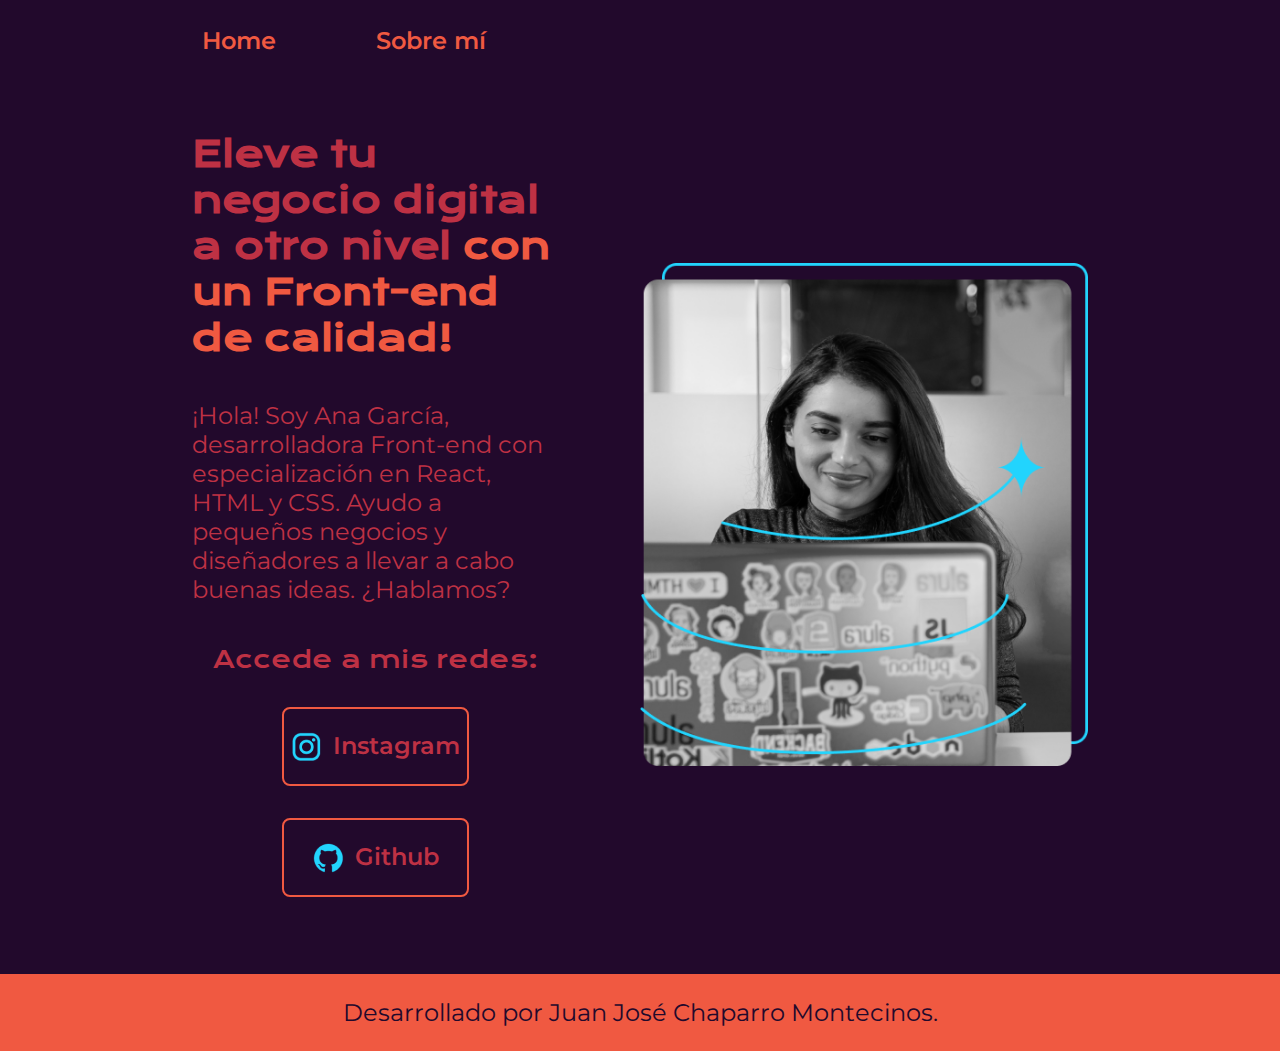
<file: index.html>
<!DOCTYPE html>
<html lang="es">
<head>
    <meta charset="UTF-8">
    <meta name="viewport" content="width=device-width, initial-scale=1.0">
    <!--ponemos nombre a la página-->
    <title>Portafolio</title>
    <link rel="stylesheet" href="./styles/style.css">
</head>
<body>
    <header class="header">
        <nav class="header__menu">
            <a class="header__menu__link" href="index.html">Home</a>
            <a class="header__menu__link" href="about.html">Sobre mí</a>
        </nav>
    </header>
    <main class="presentacion">
        <section class="presentacion__contenido">
            <!-- con el elemento h1 hacemos el titulo-->        
            <h1 class="presentacion__contenido__titulo">
                Eleve tu negocio digital a otro nivel 
            <strong class="titulo-destaque">con un Front-end de calidad!
            </strong></h1>
            <!--creamos un parrafo-->
            <p class="presentacion__contenido__texto">
                ¡Hola! Soy Ana García, desarrolladora Front-end 
                con especialización en React, HTML y CSS. 
                Ayudo a pequeños negocios y diseñadores a llevar a cabo buenas ideas. 
                ¿Hablamos?
            </p>
            <div class="presentacion__enlaces">
                <!-- agregamos una clase al subtitulo y le damos elemento h2-->
                <h2 class="presentacion__enlaces__subtitulo">Accede a mis redes:</h2>
                <!--creamos los enlaces para los botones con sus clases-->
                <a class="presentacion__enlaces__link" href="https://www.instagram.com/">
                    <img src="./assets/instagram.png">
                    Instagram</a>
                <a class="presentacion__enlaces__link" href="https://github.com/">
                    <img src="./assets/github.png">
                    Github</a>
            </div>
        </section>
        <!--insertamos la imagen-->
            <img class="presentacion__imagen" src="./assets/Imagem.png" alt="imagen de Ana Garcia trabajando">
    </main>
    <!--pie de página-->
    <footer class="footer">
        <p> Desarrollado por Juan José Chaparro Montecinos.</p>
    </footer>
</body>
</html>
</file>
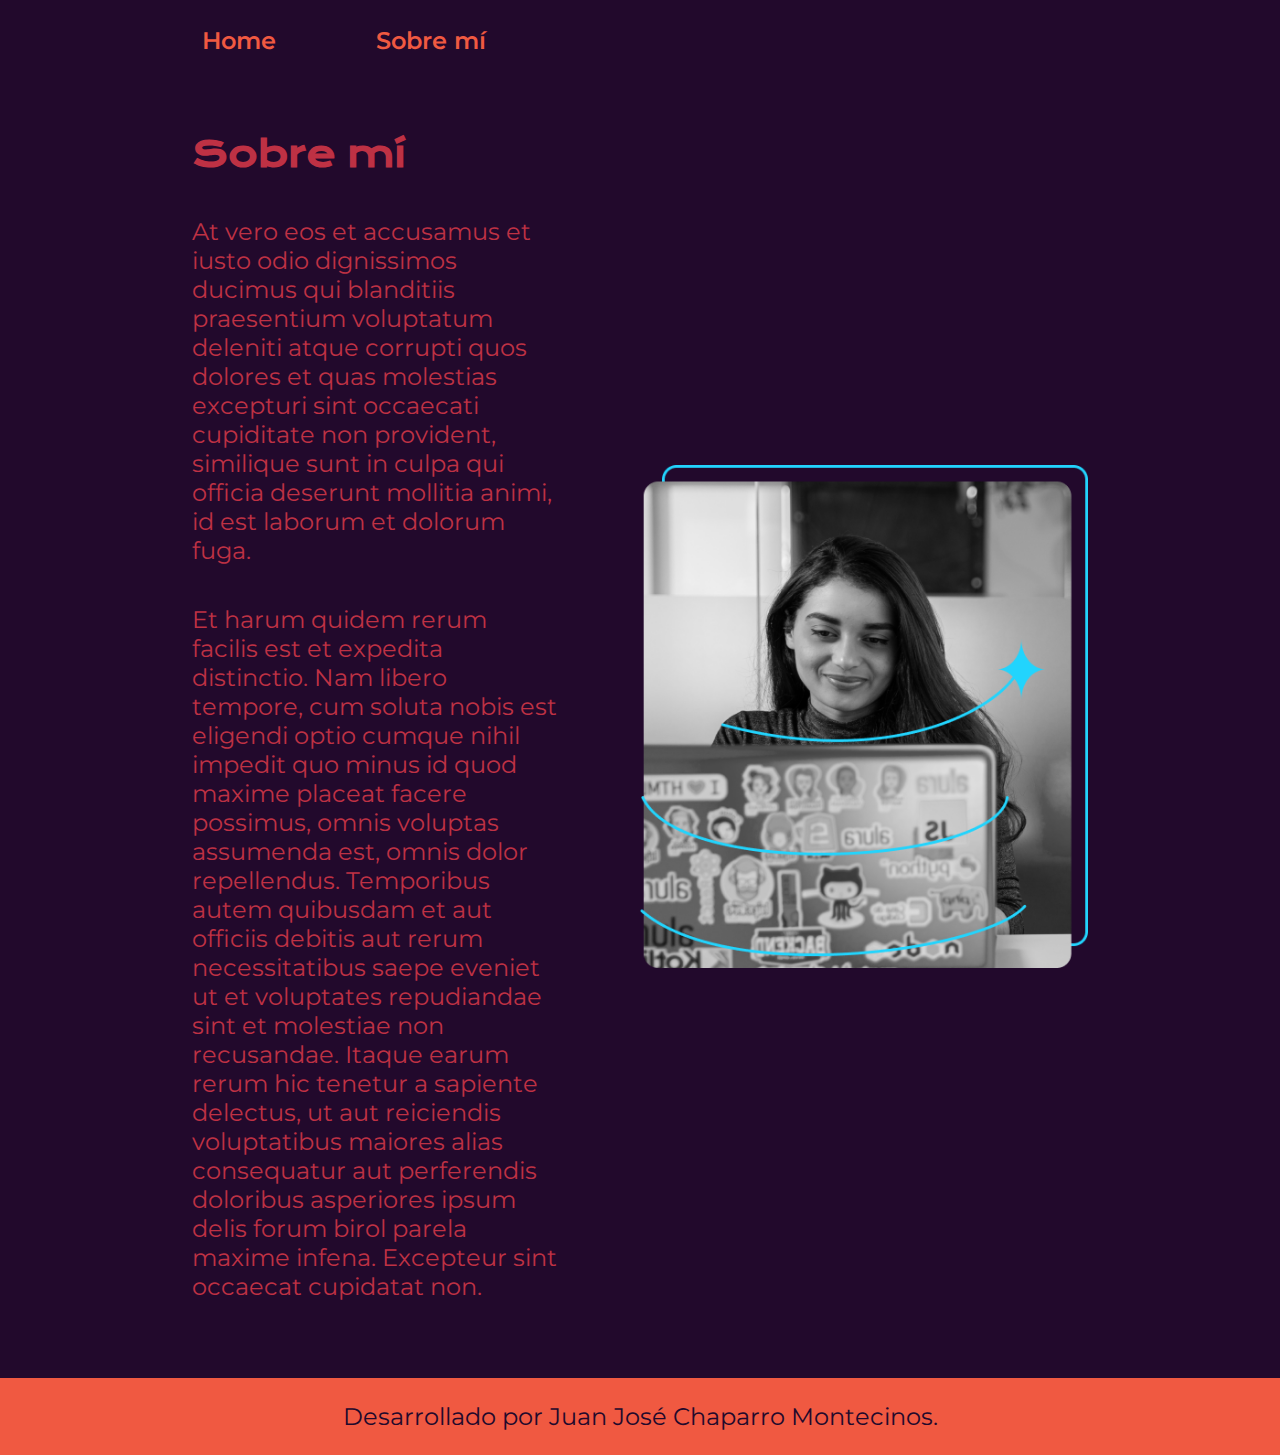
<file: about.html>
<!DOCTYPE html>
<html lang="es">
<head>
    <meta charset="UTF-8">
    <meta name="viewport" content="width=device-width, initial-scale=1.0">
    <title>Sobre mí</title>
    <link rel="stylesheet" href="./styles/style.css">
</head>
<body>
    <header class="header">
        <nav class="header__menu">
            <a class="header__menu__link" href="index.html">Home</a>
            <a class="header__menu__link" href="about.html">Sobre mí</a>
        </nav>
    </header>
    <main class="presentacion">
        <section class="presentacion__contenido">
            <h1 class="presentacion__contenido__titulo">Sobre mí</h1>
            <p class="presentacion__contenido__texto">At vero eos et accusamus et iusto odio dignissimos ducimus qui blanditiis praesentium voluptatum deleniti atque corrupti quos dolores et quas molestias excepturi sint occaecati cupiditate non provident, similique sunt in culpa qui officia deserunt mollitia animi, id est laborum et dolorum fuga.</p>
            <p class="presentacion__contenido__texto">Et harum quidem rerum facilis est et expedita distinctio. Nam libero tempore, cum soluta nobis est eligendi optio cumque nihil impedit quo minus id quod maxime placeat facere possimus, omnis voluptas assumenda est, omnis dolor repellendus. Temporibus autem quibusdam et aut officiis debitis aut rerum necessitatibus saepe eveniet ut et voluptates repudiandae sint et molestiae non recusandae. Itaque earum rerum hic tenetur a sapiente delectus, ut aut reiciendis voluptatibus maiores alias consequatur aut perferendis doloribus asperiores ipsum delis forum birol parela maxime infena. Excepteur sint occaecat cupidatat non.</p>
        </section>
        <img class="presentacion__imagen" src="./assets/Imagem.png" alt="imagen de Ana Garcia trabajando">
    </main>
    <footer class="footer">
        <p> Desarrollado por Juan José Chaparro Montecinos.</p>
    </footer>
    
</body>
</html>
</file>
<file: styles/style.css>
@import url('https://fonts.googleapis.com/css2?family=Krona+One&family=Montserrat:ital,wght@0,100..900;1,100..900&display=swap');

:root{
  --color-primario: #22092C;
  --color-secundario: #BE3144;
  --color-terciario: #F05941;
  --color-hover: #872341;

  --fuente-monserrat: "Montserrat", sans-serif;
  --fuente-krona: "Krona One", sans-serif;
}

*{
  padding: 0;
  margin: 0;
}
body {
  background-color: var(--color-primario);
  color: var(--color-secundario);
  box-sizing: border-box;
}
.header{
  padding: 2% 0% 0% 15%;

}

.header__menu{
  display: flex;
  gap: 80px;
  /*justify-content: center;
  align-items: center;*/
}

.header__menu__link{
  font-family: var(--fuente-monserrat);
  font-size: 1.5rem;
  font-weight: 600;
  color: var(--color-terciario);
  margin: 0 10px;
  /*padding: 10px 15px;*/
  text-decoration: none;
}

.header__menu__link:hover{
  color: var(--color-hover);
}

.presentacion{
  display: flex;
  align-items: center;
  padding: 6% 15%;
  justify-content: space-between;
  gap: 82px;
}
/*ubicación del titulo*/
.presentacion__contenido{
  width: 50%;
  display: flex;
  flex-direction: column;
  gap: 40px;
}
/*estilo del titulo*/
.presentacion__contenido__titulo{
  font-size: 2.25rem;
  font-family: var(--fuente-krona);
}


.titulo-destaque{
  color: var(--color-terciario);
}
/*estilo del parrafo*/
.presentacion__contenido__texto{
  font-size: 1.5rem;
  font-family: var(--fuente-monserrat);

}
/* ubicación de los enlaces*/  
.presentacion__enlaces{
  display: flex;
  justify-content: space-between;
  flex-direction: column;
  align-items: center;
  gap: 32px;
}
/*subtitulo de los enlaces*/
.presentacion__enlaces__subtitulo{
  font-family: var(--fuente-krona);
  font-size: 1.5rem;
  font-weight: 400;
}

/*Acá estan los botones de los enlaces para dar estilo*/
.presentacion__enlaces__link{
  width: 50%;
  text-align: center;
  padding: 21.5px 0;
  border-radius: 8px;
  font-family: var(--fuente-monserrat);
  font-size: 1.5rem;
  font-weight: 600;
  text-decoration: none;
  color: var(--color-secundario);
  border: 2px solid var(--color-terciario);
  display: flex;
  justify-content: center;
  gap: 10px;
}

.presentacion__enlaces__link:hover{
  background-color: var(--color-hover);
}

.presentacion__imagen{
  width: 50%;
}

.footer{
  background-color: var(--color-terciario);
  padding: 24px;
  color: var(--color-primario);
  text-align: center;
  font-family: var(--fuente-monserrat);
  font-size: 1.5rem;
  font-weight: 400;
}

@media (max-width:1200px){

  .header{
    padding: 10%;
  }

  .header__menu{
    justify-content: center;
  }

  .presentacion{
    flex-direction: column-reverse;
    padding: 5%;
  }

  .presentacion__contenido{
    width: auto;
  }

}
</file>
